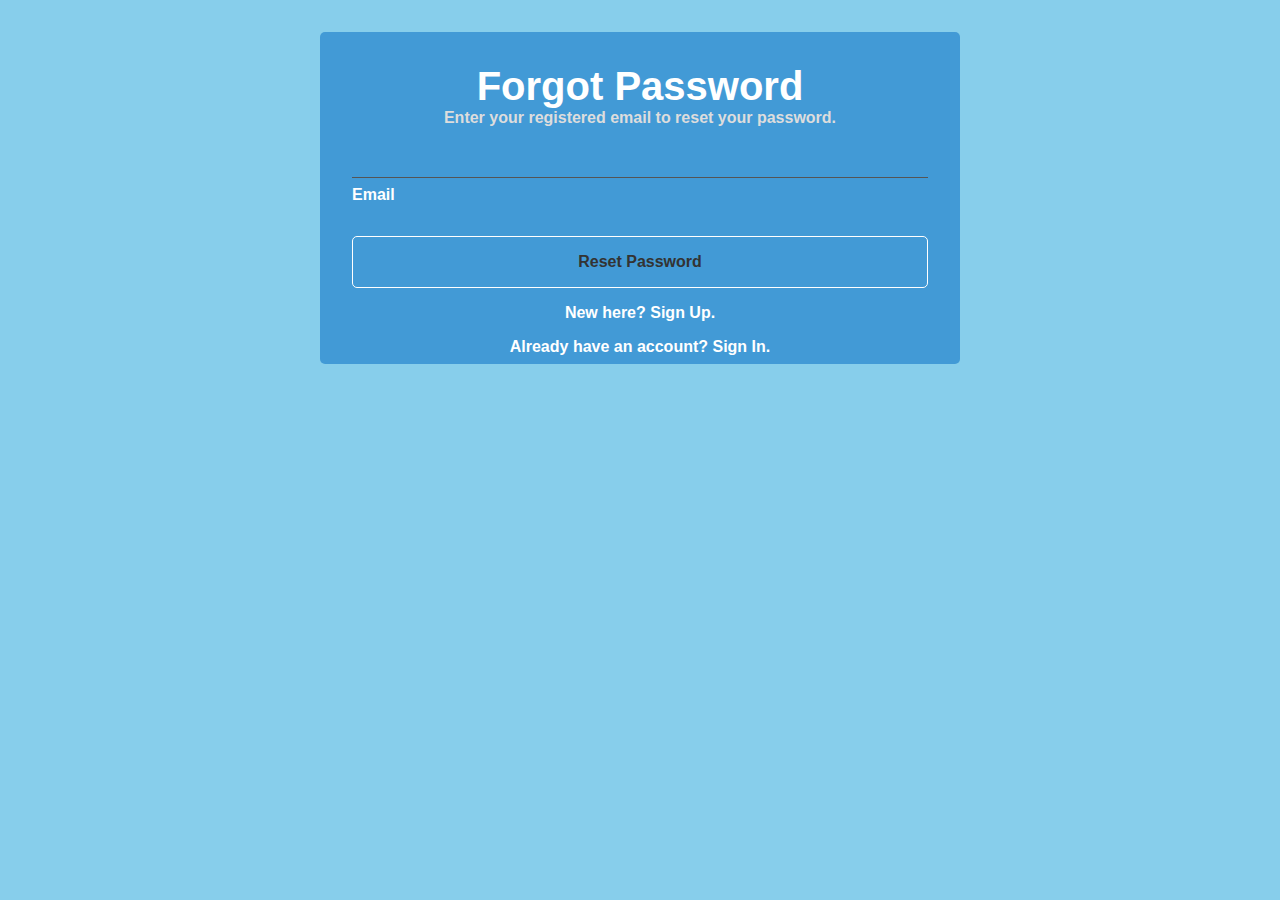
<file: forgot.html>
<head>
	<meta charset="UTF-8">
	<meta name="viewport" content="width=device-width, initial-scale=1">
	<meta name="author" content="Yinka Enoch Adedokun">
	<meta name="description" content="Simple Forgot Password Page Using HTML and CSS">
	<meta name="keywords" content="forgot password page, basic html and css">
	<title>Forgot Password</title>
<style>
	* {
  margin: 0;
  padding: 0;
  box-sizing: border-box;
  font-family: "segoe ui", verdana, helvetica, arial, sans-serif;
  font-size: 16px;
  transition: all 500ms ease; }

body {
  -webkit-font-smoothing: antialiased;
  -moz-osx-font-smoothing: grayscale;
  text-rendering: optimizeLegibility;
  -moz-font-feature-settings: "liga" on; }

.row {
  background-color: rgba(20, 120, 200, 0.6);
  color: #fff;
  text-align: center;
  padding: 2em 2em 0.5em;
  width: 90%;
  margin: 2em	auto;
  border-radius: 5px; }
  .row h1 {
    font-size: 2.5em; }
  .row .form-group {
    margin: 0.5em 0; }
    .row .form-group label {
      display: block;
      color: #fff;
      text-align: left;
      font-weight: 600; }
    .row .form-group input, .row .form-group button {
      display: block;
      padding: 0.5em 0;
      width: 100%;
      margin-top: 1em;
      margin-bottom: 0.5em;
      background-color: inherit;
      border: none;
      border-bottom: 1px solid #555;
      color: #eee; }
      .row .form-group input:focus, .row .form-group button:focus {
        background-color: #fff;
        color: #000;
        border: none;
        padding: 1em 0.5em; animation: pulse 1s infinite ease;}
    .row .form-group button {
      border: 1px solid #fff;
      border-radius: 5px;
      outline: none;
      -moz-user-select: none;
      user-select: none;
      color: #333;
      font-weight: 800;
      cursor: pointer;
      margin-top: 2em;
      padding: 1em; }
      .row .form-group button:hover, .row .form-group button:focus {
        background-color: #fff; }
      .row .form-group button.is-loading::after {
        animation: spinner 500ms infinite linear;
        content: "";
        position: absolute;
        margin-left: 2em;
        border: 2px solid #000;
        border-radius: 100%;
        border-right-color: transparent;
        border-left-color: transparent;
        height: 1em;
        width: 4%; }
  .row .footer h5 {
    margin-top: 1em; }
  .row .footer p {
    margin-top: 2em; }
    .row .footer p .symbols {
      color: #444; }
  .row .footer a {
    color: inherit;
    text-decoration: none; }

.information-text {
  color: #ddd; }

@media screen and (max-width: 320px) {
  .row {
    padding-left: 1em;
    padding-right: 1em; }
    .row h1 {
      font-size: 1.5em !important; } }
@media screen and (min-width: 900px) {
  .row {
    width: 50%; } }

</style>
</head>
<body bgcolor="skyblue">
	<div class="row">
		<h1>Forgot Password</h1>
		<h6 class="information-text">Enter your registered email to reset your password.</h6>
		<div class="form-group">
			<input type="email" name="user_email" id="user_email">
			<p><label for="username">Email</label></p>
			<button onclick="showSpinner()">Reset Password</button>
		</div>
		<div class="footer">
			<h5>New here? <a href="register.html">Sign Up.</a></h5>
			<h5>Already have an account? <a href="login.html">Sign In.</a></h5>
		</div>
	</div>
</body>
</file>
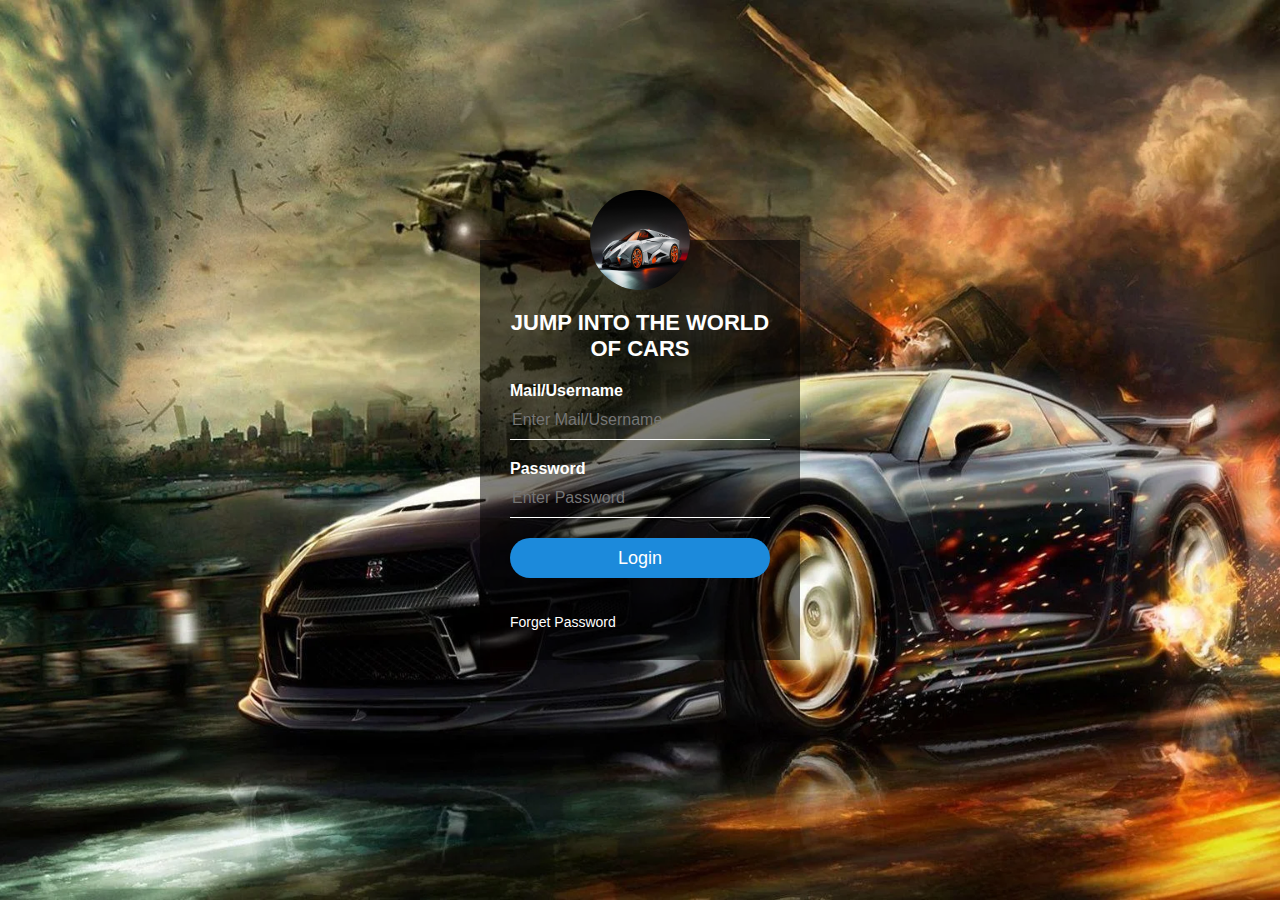
<file: login.html>
<html>
<head>
    <title> SPORT CARS LOGIN </title>
	<style>
body{
    margin: 0;
    padding: 0;
    background: url('rr.webp');
    background-size: cover;
    background-position: center;
    font-family: sans-serif;
}
.login-box{
    width: 320px;
    height: 420px;
    background: rgba(0, 0, 0, 0.5);
    color: #fff;
    top: 50%;
    left: 50%;
    position: absolute;
    transform: translate(-50%,-50%);
    box-sizing: border-box;
    padding: 70px 30px;
}
.avatar{
    width: 100px;
    height: 100px;
    border-radius: 50%;
    position: absolute;
    top: -50px;
    left: calc(50% - 50px);
}
h1{
    margin: 0;
    padding: 0 0 20px;
    text-align: center;
    font-size: 22px;
}
.login-box p{
    margin: 0;
    padding: 0;
    font-weight: bold;
}
.login-box input{
    width: 100%;
    margin-bottom: 20px;
}
.login-box input[type="text"], input[type="password"]
{
    border: none;
    border-bottom: 1px solid #fff;
    background: transparent;
    outline: none;
    height: 40px;
    color: #fff;
    font-size: 16px;
}
.login-box input[type="submit"]
{
    border: none;
    outline: none;
    height: 40px;
    background: #1c8adb;
    color: #fff;
    font-size: 18px;
    border-radius: 20px;
}
.login-box input[type="submit"]:hover
{
    cursor: pointer;
    background: #39dc79;
    color: #000;
}

.login-box a{
    text-decoration: none;
    font-size: 14px;
    color: #fff;
}
.login-box a:hover
{
    color: #39dc79;
}
</style>
<script type="text/javascript">
    function validateForm()
 {
 var mail = document.registration.mail.value;
 var ma = document.registration.pass.value;

 if(mail=="" || mail=="null")
 {
    alert("please enter your email");
    document.registration.mail.focus();
    return false;
 }
    var atpos = mail.indexOf("@");
    var dotpos = mail.lastIndexOf(".");
 if (atpos < 1 || dotpos < atpos + 2 || dotpos + 2 >= mail.length)
 {
    alert("Not a valid e-mail address");
    return false;
 }
 if(ma =="" || ma=="null")
 {
    alert("please enter your password");
    document.registration.pass.focus();
    return false;
 }
 
    return true;
 }

</script>
</head>
    <body>
    <div class="login-box">
    <img src="log.jpg" class="avatar">
        <h1>JUMP INTO THE WORLD OF CARS</h1>
            <form action="log.jsp" method="post" name="registration" onsubmit="return validateForm();">
            <p>Mail/Username</p>
            <input type="text" name="mail" placeholder="Enter Mail/Username">
            <p>Password</p>
            <input type="password" name="pass" placeholder="Enter Password">
            <input type="submit" name="submit" value="Login">
        </form>
            <a href="forgot.html">Forget Password</a> 
			<br><br>
			<p></p>
            </form>
           
            
        
        </div>
        
    
    </body>
</html>
</file>
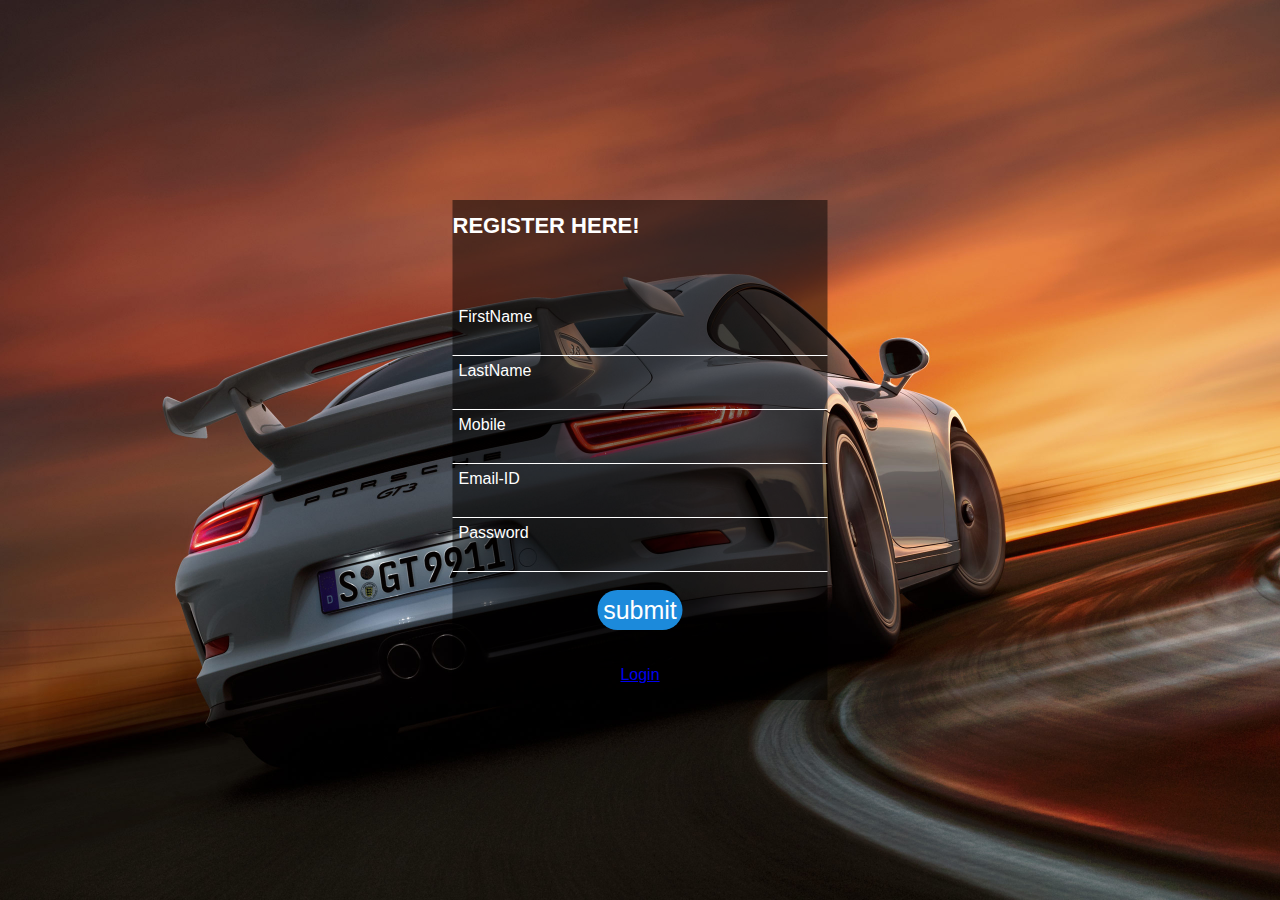
<file: register.html>
<html>
	<head>
	<meta charset="UTF-8">
	<title>SIGNUP</title>
    <script type="text/javascript" src="script.js" ></script>
	<link rel="stylesheet" href="registrationstyle.css">
	</head>
	<body>
		<div class="form" >
            <form action="details.jsp" method="post" name="registration" onsubmit="return validateForm();">
			<h1 ><center>  REGISTER HERE!</center></h1><br>
			
				<div class="content">
				<p>FirstName</p>
				<input type="text" name="firstName">
				</div>
				<div class="content">
				<p>LastName</p>
				<input  TYPE="text" name="lastName" > 
				
				</div>
				<div class="content">
					<p>Mobile</p>
					<input type="text" name = "mob">
				</div>
				<div class="content">
					<p>Email-ID</p>
					<input TYPE="text" name="email">
				</div>
				<div class="content">
					<p>Password</p>
					<input  TYPE="password" name="pass" >
				</div>
				<br>
				<center><input type="submit" value="submit"/> </center><br><br>
				
				<center><a href="login.html">Login</a></center>
				</form>
			</div>	
	
	</body>
</html>
</file>
<file: registrationstyle.css>
body{
	margin:0;
	padding:0;
	font-family:sans-serif;
	background:url('bgimg2.jpeg');
	background-size:cover;
}
.form{
	width:375px;
	position:absolute;
	background: rgba(0, 0, 0, 0.5);
	top:50%;
	left:50%;
	transform:translate(-50%,-50%);
	color:#fff;
	

}
.form h1{
	float:left;
	margin-bottom:50px;
	padding:13px 0;
text-align: center;

}
.content p{
	margin:3;
	padding:3;
}
.content{
	width:100%;
	overflow:hidden;
	padding:0px;
	margin:0px;
	border-bottom:1px solid #fff;
}
.content input{
	background:none;
	outline:none;
	border:none;
	font-size:18px;
	color:#fff;
	float:left;
	width:200px;
}
h1{
	text-align:center;
	font-size:22px;
	margin:0;
	padding:0 0 20px;
}
.form input[type="submit"]{
	border:none;
	outline:none;
	height:40px;
	background:#1c8adb;
	color:#fff;
	font-size:25px;
	border-radius:20px;
}
.form input[type="submit"]:hover
{
	cursor:pointer;
	background:39dc79;
	color:#000;
}
</file>
